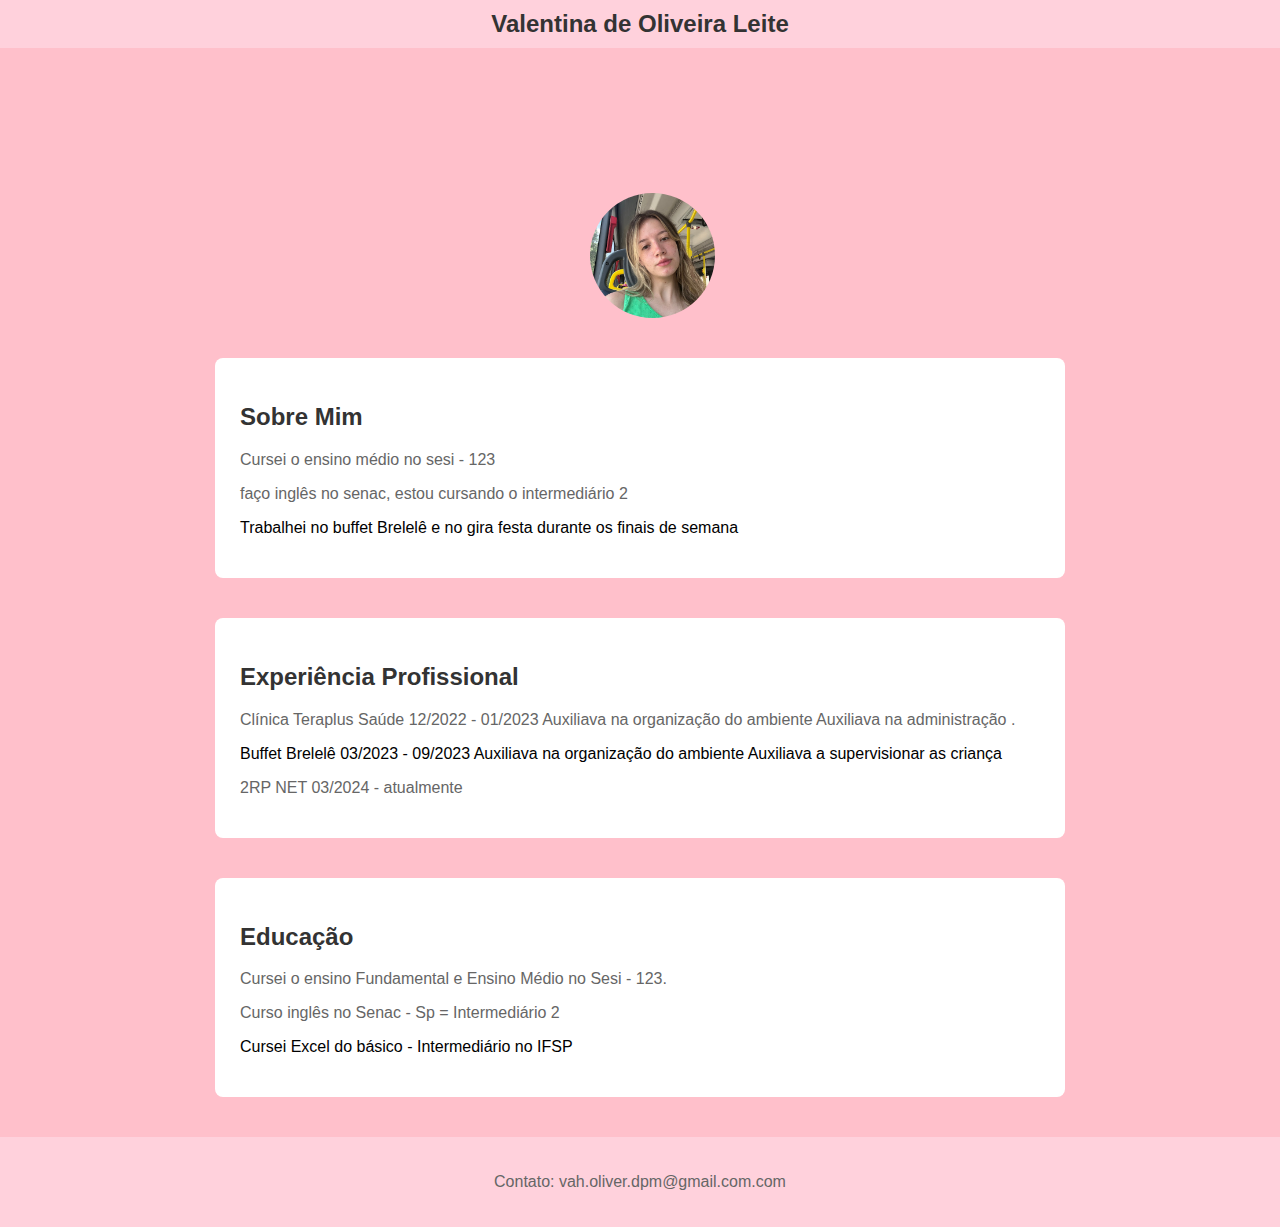
<file: HTML/index.html>
<!DOCTYPE html>
<html lang="pt">
<head>
    <meta charset="UTF-8">
    <meta name="viewport" content="width=device-width, initial-scale=1.0">
    <title>Currículo de Valentina de Oliveira Leite</title>
    <link rel="stylesheet" href="style.css">
</head>
<body>
    <nav>
        <div class="navbar">
            <span>Valentina de Oliveira Leite</span>
        </div>
    </nav>
    <div class="container">
        <section class="foto-perfil">
            <img src="Valentina.jpg" alt="Foto de Valentina" class="perfil">
        </section>
        <section class="sobre-mim">
            <h2>Sobre Mim</h2>
            <p>Cursei o ensino médio no sesi - 123 </p>
                <p>faço inglês no senac, estou cursando o intermediário 2 </p>
                Trabalhei no buffet Brelelê e no gira festa durante os finais de semana
            </p>
        </section>
        <section class="experiencia">
            <h2>Experiência Profissional</h2>
            <p>Clínica Teraplus Saúde 12/2022 - 01/2023 Auxiliava na organização do ambiente Auxiliava na administração
                .</p>Buffet Brelelê 03/2023 - 09/2023 Auxiliava na organização do ambiente Auxiliava a supervisionar as criança
                <P>2RP NET 03/2024 - atualmente
                </P>
        </section>
        <section class="educacao">
            <h2>Educação</h2>
            <p>Cursei o ensino Fundamental e Ensino Médio no Sesi - 123.</p>
            <p>Curso inglês no Senac - Sp = Intermediário 2</p>
            Cursei Excel do básico - Intermediário no IFSP
        </p>
        </section>
    </div>
    <footer>
        <p>Contato: vah.oliver.dpm@gmail.com.com</p>
    </footer>
</body>
</html>
</file>
<file: HTML/style.css>
body {
    font-family: Arial, sans-serif;
    margin: 0;
    padding: 0;
    box-sizing: border-box;
    background-color: #FFC0CB; 
}

.navbar {
    background-color: #FFD1DC; 
    padding: 10px 20px;
    text-align: center;
}

.navbar span {
    font-size: 24px;
    font-weight: bold;
    color: #333;
}

.container {
    display: flex;
    flex-direction: column;
    align-items: center;
    margin: 20px;
}

.foto-perfil {
    margin-top: 100px; 
    overflow: hidden;
    background-color: #FFC0CB;
    width: 100px;
    height: 100px;
}

.foto-perfil img {
    width: 125%;
    height: 125%;
    border-radius: 50%;
}

section {
    width: 80%;
    max-width: 800px; 
    margin: 20px 0;
    padding: 25px;
    background-color: white; 
    border-radius: 8px; 
}

h2 {
    color: #333;
}

p {
    color: #666;
}

footer {
    text-align: center;
    padding: 20px;
    background-color: #FFD1DC; 
}
</file>
